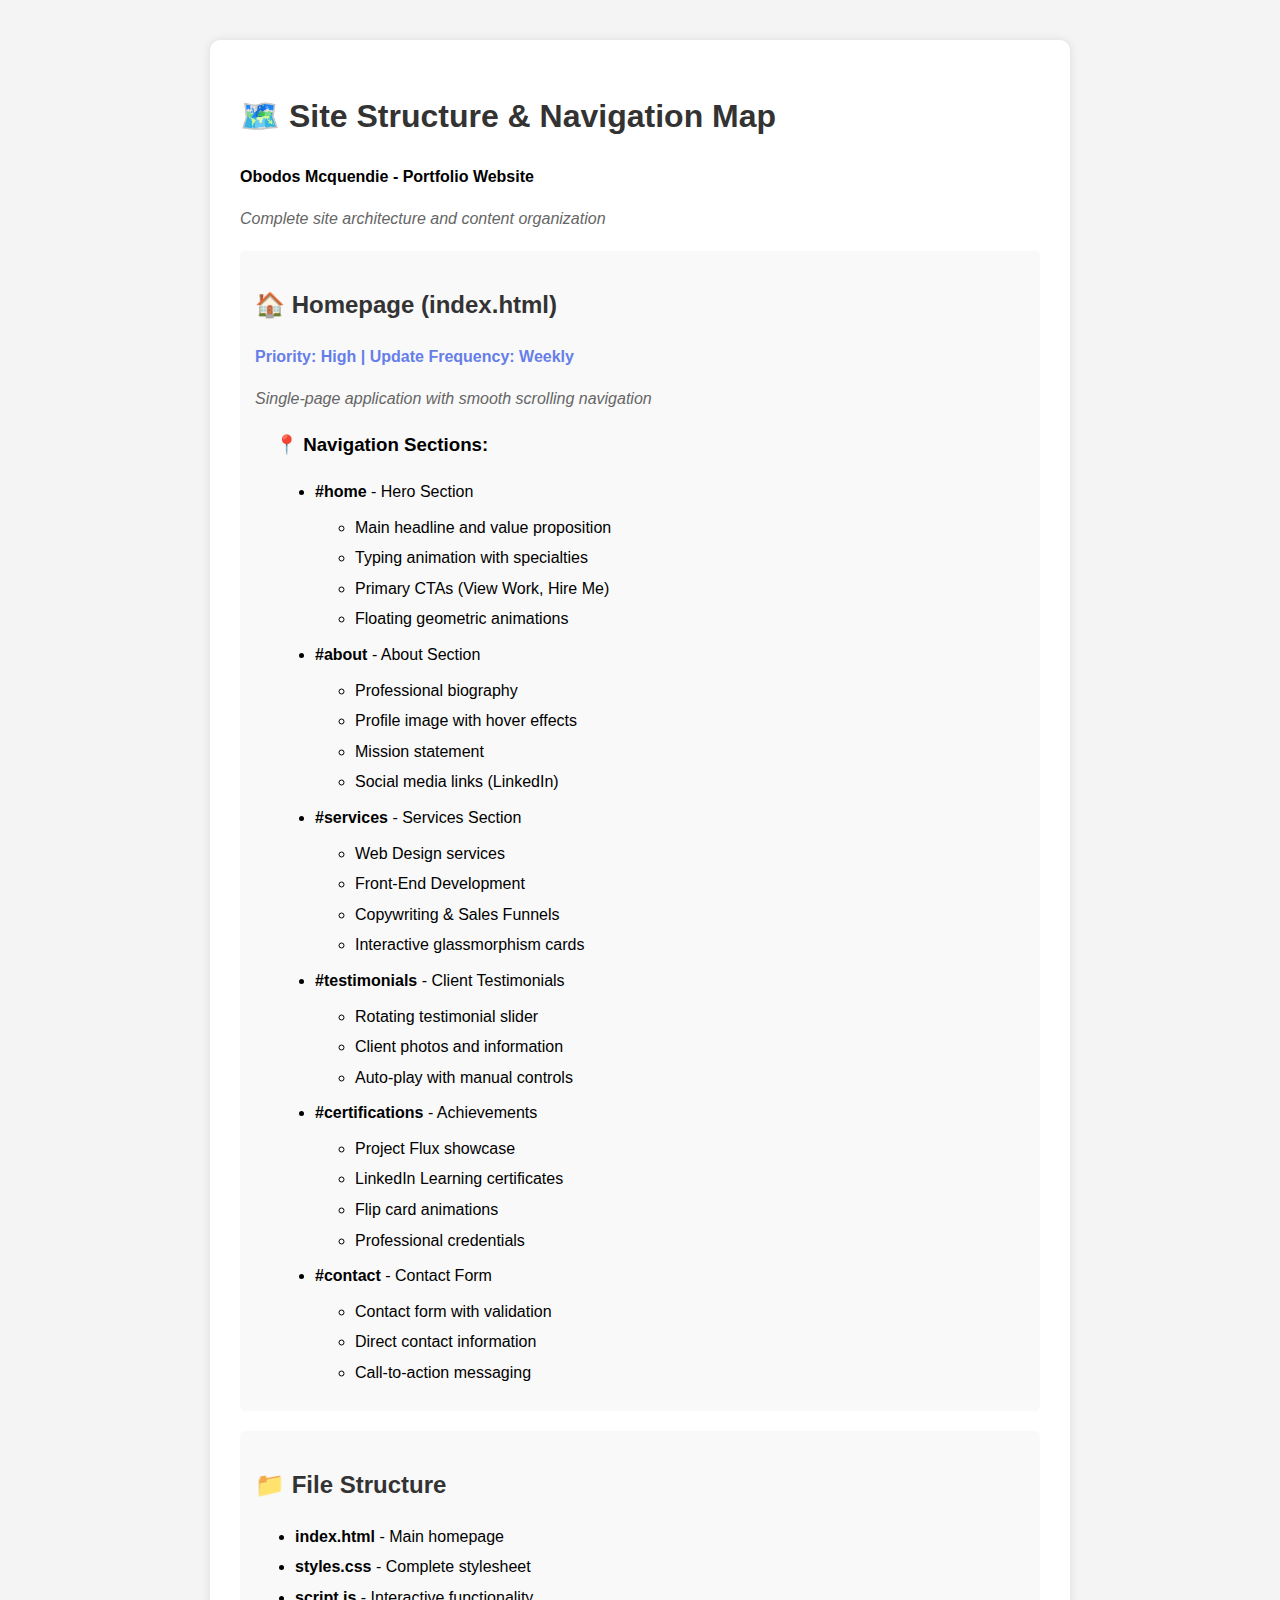
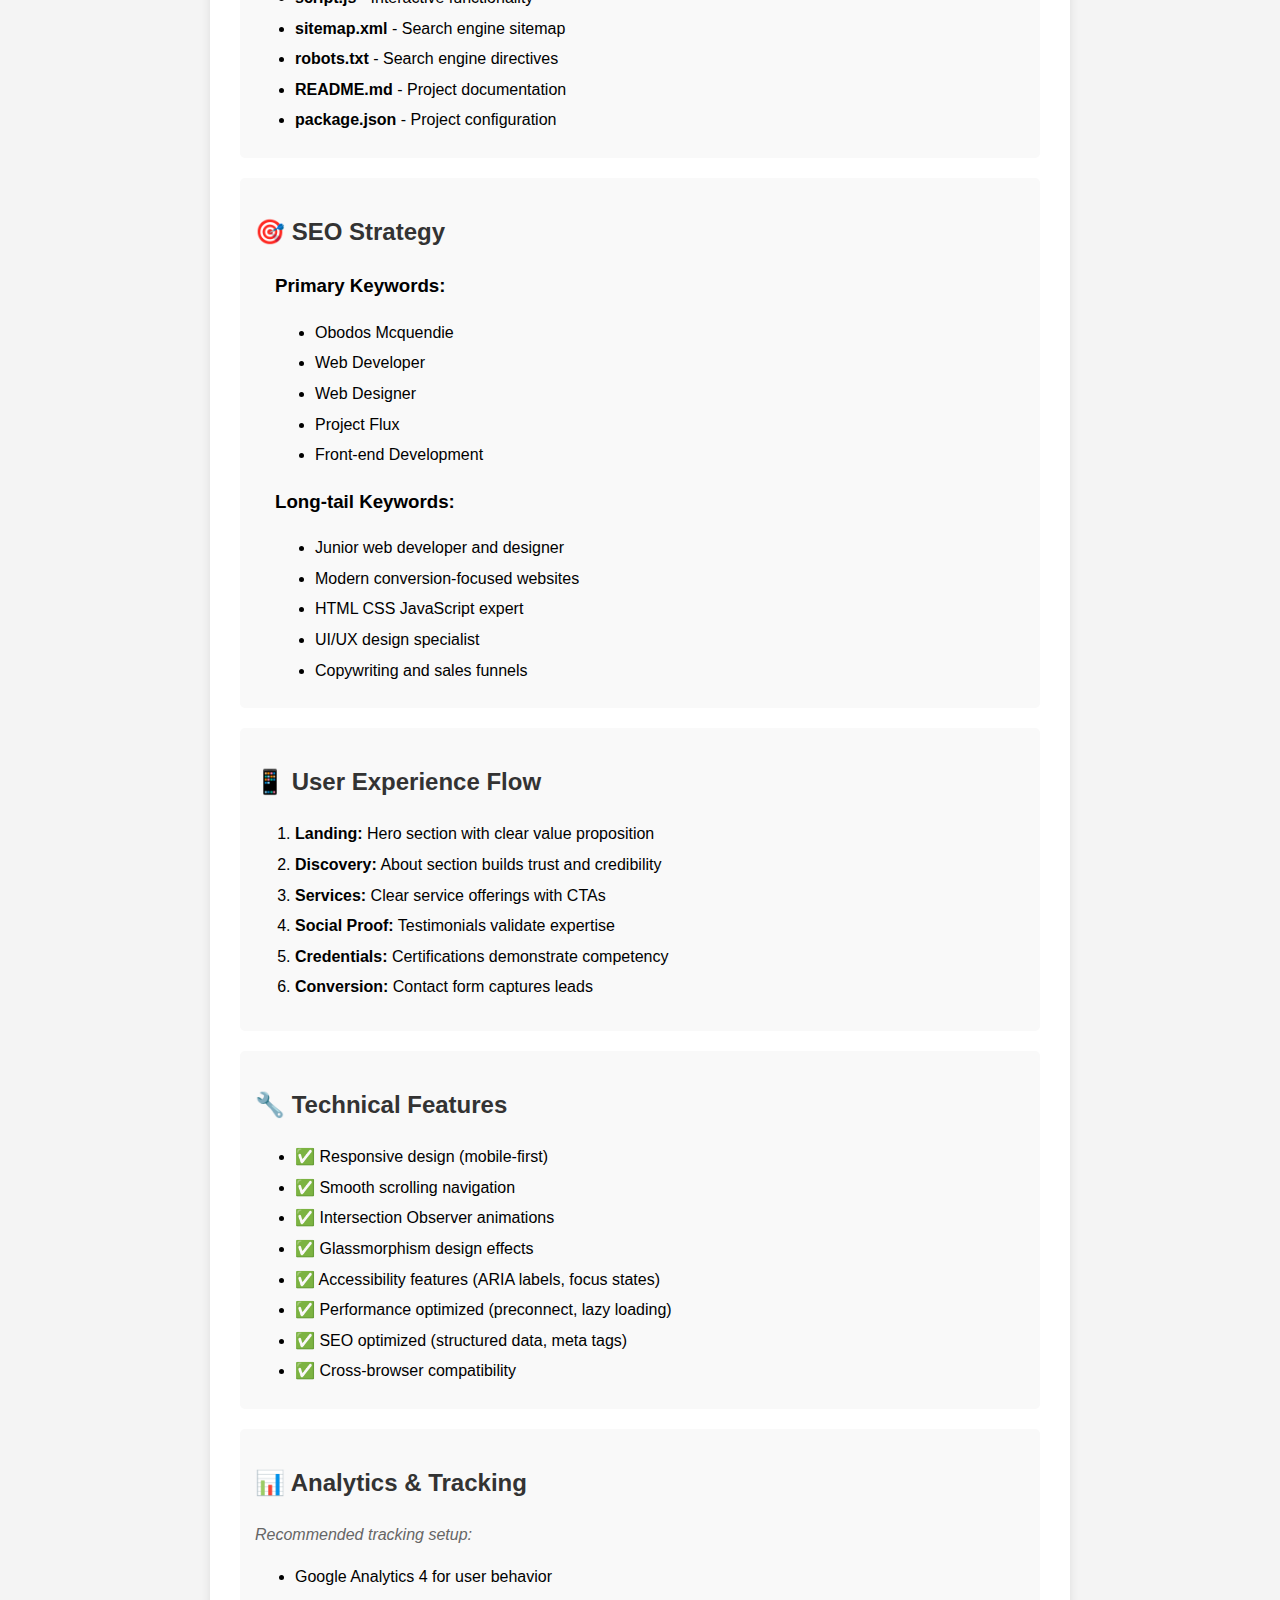
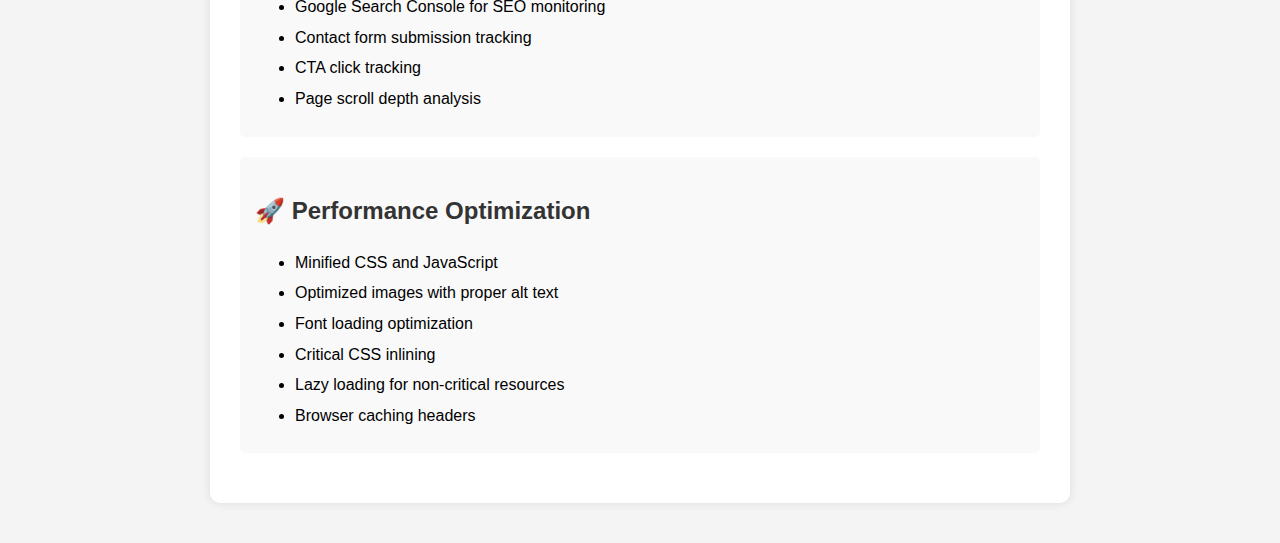
<file: site-structure.html>
<!DOCTYPE html>
<html lang="en">
<head>
    <meta charset="UTF-8">
    <meta name="viewport" content="width=device-width, initial-scale=1.0">
    <title>Site Structure - Obodos Mcquendie Portfolio</title>
    <style>
        body {
            font-family: Arial, sans-serif;
            line-height: 1.6;
            margin: 40px;
            background: #f4f4f4;
        }
        .container {
            max-width: 800px;
            margin: 0 auto;
            background: white;
            padding: 30px;
            border-radius: 10px;
            box-shadow: 0 0 10px rgba(0,0,0,0.1);
        }
        h1, h2 { color: #333; }
        .section { margin: 20px 0; padding: 15px; background: #f9f9f9; border-radius: 5px; }
        .subsection { margin: 10px 0 10px 20px; }
        ul { margin: 10px 0; }
        li { margin: 5px 0; }
        .priority { font-weight: bold; color: #667eea; }
        .description { color: #666; font-style: italic; }
    </style>
</head>
<body>
    <div class="container">
        <h1>🗺️ Site Structure & Navigation Map</h1>
        <p><strong>Obodos Mcquendie - Portfolio Website</strong></p>
        <p class="description">Complete site architecture and content organization</p>

        <div class="section">
            <h2>🏠 Homepage (index.html)</h2>
            <p class="priority">Priority: High | Update Frequency: Weekly</p>
            <p class="description">Single-page application with smooth scrolling navigation</p>
            
            <div class="subsection">
                <h3>📍 Navigation Sections:</h3>
                <ul>
                    <li><strong>#home</strong> - Hero Section
                        <ul>
                            <li>Main headline and value proposition</li>
                            <li>Typing animation with specialties</li>
                            <li>Primary CTAs (View Work, Hire Me)</li>
                            <li>Floating geometric animations</li>
                        </ul>
                    </li>
                    
                    <li><strong>#about</strong> - About Section
                        <ul>
                            <li>Professional biography</li>
                            <li>Profile image with hover effects</li>
                            <li>Mission statement</li>
                            <li>Social media links (LinkedIn)</li>
                        </ul>
                    </li>
                    
                    <li><strong>#services</strong> - Services Section
                        <ul>
                            <li>Web Design services</li>
                            <li>Front-End Development</li>
                            <li>Copywriting & Sales Funnels</li>
                            <li>Interactive glassmorphism cards</li>
                        </ul>
                    </li>
                    
                    <li><strong>#testimonials</strong> - Client Testimonials
                        <ul>
                            <li>Rotating testimonial slider</li>
                            <li>Client photos and information</li>
                            <li>Auto-play with manual controls</li>
                        </ul>
                    </li>
                    
                    <li><strong>#certifications</strong> - Achievements
                        <ul>
                            <li>Project Flux showcase</li>
                            <li>LinkedIn Learning certificates</li>
                            <li>Flip card animations</li>
                            <li>Professional credentials</li>
                        </ul>
                    </li>
                    
                    <li><strong>#contact</strong> - Contact Form
                        <ul>
                            <li>Contact form with validation</li>
                            <li>Direct contact information</li>
                            <li>Call-to-action messaging</li>
                        </ul>
                    </li>
                </ul>
            </div>
        </div>

        <div class="section">
            <h2>📁 File Structure</h2>
            <ul>
                <li><strong>index.html</strong> - Main homepage</li>
                <li><strong>styles.css</strong> - Complete stylesheet</li>
                <li><strong>script.js</strong> - Interactive functionality</li>
                <li><strong>sitemap.xml</strong> - Search engine sitemap</li>
                <li><strong>robots.txt</strong> - Search engine directives</li>
                <li><strong>README.md</strong> - Project documentation</li>
                <li><strong>package.json</strong> - Project configuration</li>
            </ul>
        </div>

        <div class="section">
            <h2>🎯 SEO Strategy</h2>
            <div class="subsection">
                <h3>Primary Keywords:</h3>
                <ul>
                    <li>Obodos Mcquendie</li>
                    <li>Web Developer</li>
                    <li>Web Designer</li>
                    <li>Project Flux</li>
                    <li>Front-end Development</li>
                </ul>
            </div>
            
            <div class="subsection">
                <h3>Long-tail Keywords:</h3>
                <ul>
                    <li>Junior web developer and designer</li>
                    <li>Modern conversion-focused websites</li>
                    <li>HTML CSS JavaScript expert</li>
                    <li>UI/UX design specialist</li>
                    <li>Copywriting and sales funnels</li>
                </ul>
            </div>
        </div>

        <div class="section">
            <h2>📱 User Experience Flow</h2>
            <ol>
                <li><strong>Landing:</strong> Hero section with clear value proposition</li>
                <li><strong>Discovery:</strong> About section builds trust and credibility</li>
                <li><strong>Services:</strong> Clear service offerings with CTAs</li>
                <li><strong>Social Proof:</strong> Testimonials validate expertise</li>
                <li><strong>Credentials:</strong> Certifications demonstrate competency</li>
                <li><strong>Conversion:</strong> Contact form captures leads</li>
            </ol>
        </div>

        <div class="section">
            <h2>🔧 Technical Features</h2>
            <ul>
                <li>✅ Responsive design (mobile-first)</li>
                <li>✅ Smooth scrolling navigation</li>
                <li>✅ Intersection Observer animations</li>
                <li>✅ Glassmorphism design effects</li>
                <li>✅ Accessibility features (ARIA labels, focus states)</li>
                <li>✅ Performance optimized (preconnect, lazy loading)</li>
                <li>✅ SEO optimized (structured data, meta tags)</li>
                <li>✅ Cross-browser compatibility</li>
            </ul>
        </div>

        <div class="section">
            <h2>📊 Analytics & Tracking</h2>
            <p class="description">Recommended tracking setup:</p>
            <ul>
                <li>Google Analytics 4 for user behavior</li>
                <li>Google Search Console for SEO monitoring</li>
                <li>Contact form submission tracking</li>
                <li>CTA click tracking</li>
                <li>Page scroll depth analysis</li>
            </ul>
        </div>

        <div class="section">
            <h2>🚀 Performance Optimization</h2>
            <ul>
                <li>Minified CSS and JavaScript</li>
                <li>Optimized images with proper alt text</li>
                <li>Font loading optimization</li>
                <li>Critical CSS inlining</li>
                <li>Lazy loading for non-critical resources</li>
                <li>Browser caching headers</li>
            </ul>
        </div>
    </div>
</body>
</html>
</file>
